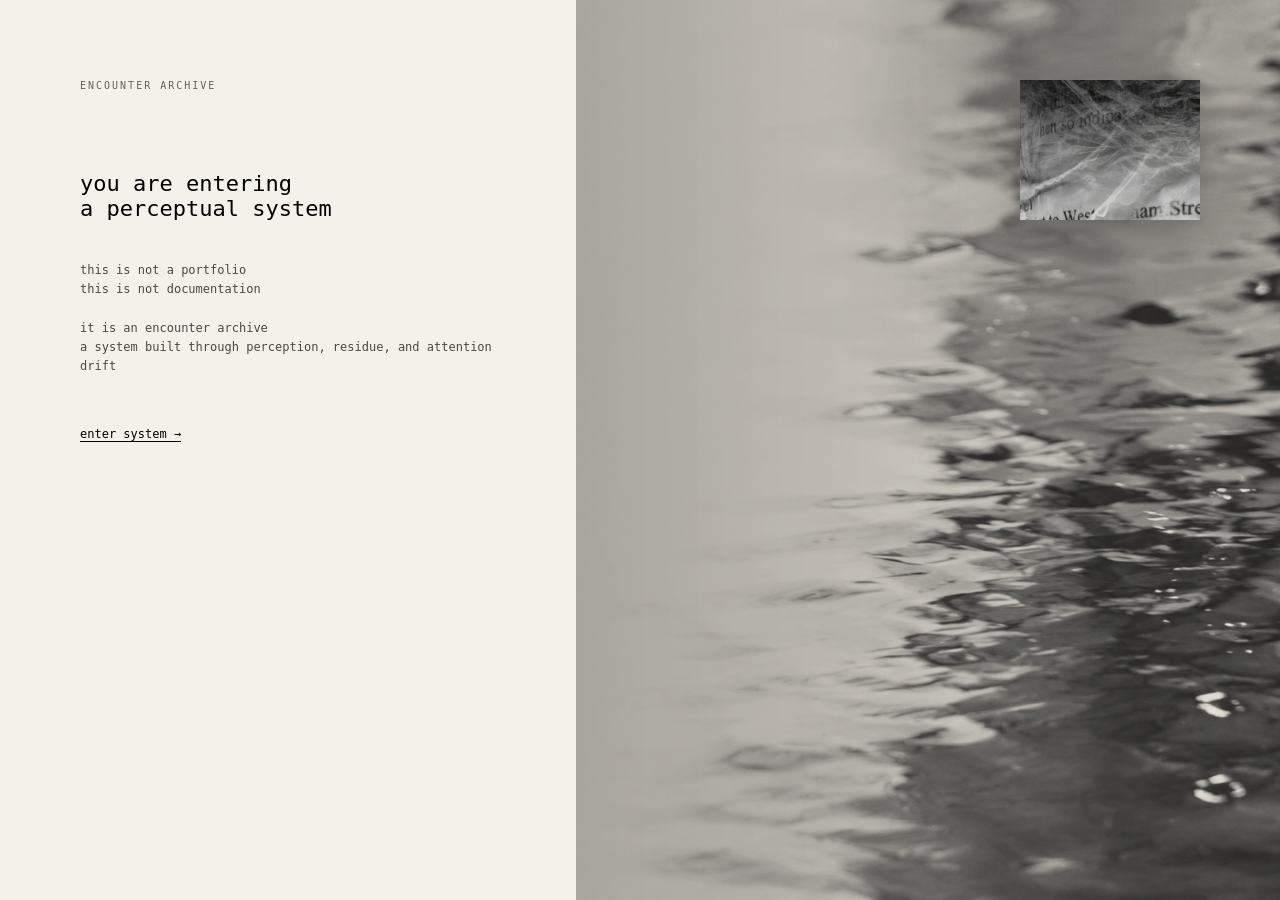
<file: index.html>
<!DOCTYPE html>
<html lang="en">
<head>
<meta charset="UTF-8">
<title>Encounter Archive</title>
<link rel="stylesheet" href="style.css">
</head>

<body>

<div class="layout">

  <!-- LEFT SIDE -->
  <div class="left">

    <div class="top">
      ENCOUNTER ARCHIVE
    </div>

    <div class="title">
      you are entering<br>
      a perceptual system
    </div>

    <div class="text">
      this is not a portfolio<br>
      this is not documentation<br><br>

      it is an encounter archive<br>
      a system built through perception, residue, and attention drift
    </div>

    <a class="enter" href="system.html">
      enter system →
    </a>

  </div>

  <!-- RIGHT SIDE -->
  <div class="right">

    <!-- MAIN WATER IMAGE -->
    <div class="water"></div>

    <!-- SMALL IMAGE FLOAT -->
    <div class="small-img"></div>

  </div>

</div>

</body>
</html>
</file>
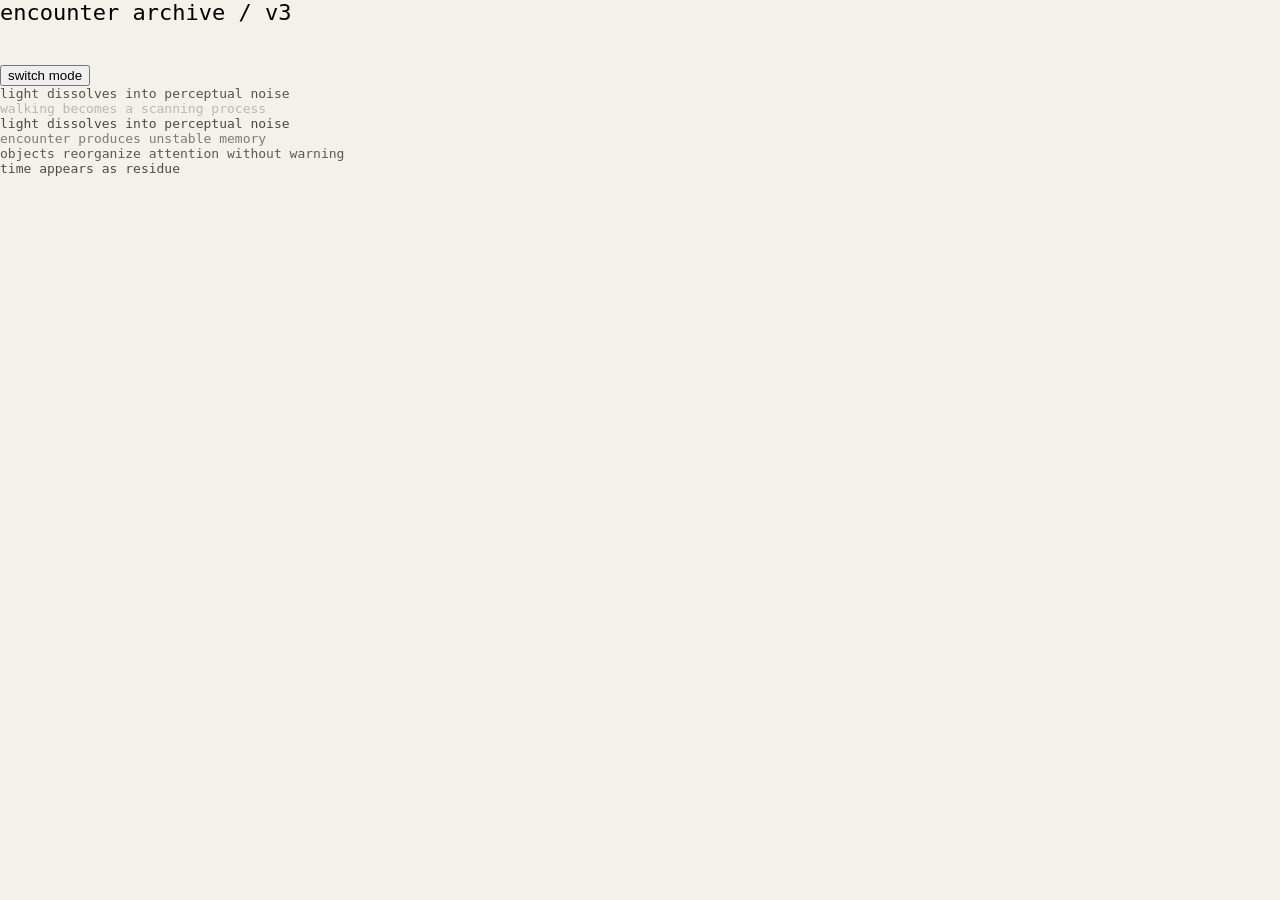
<file: system.html>
<!DOCTYPE html>
<html lang="en">
<head>
<meta charset="UTF-8">
<title>Encounter Archive V3</title>
<link rel="stylesheet" href="style.css">
</head>

<body class="system">

<div class="grain"></div>

<div class="ui">
  <div class="title">encounter archive / v3</div>
  <button onclick="toggleMode()">switch mode</button>
</div>

<div id="field"></div>

<script>

let mode = "global";

const globalFragments = [
  "light dissolves into perceptual noise",
  "objects reorganize attention without warning",
  "walking becomes a scanning process",
  "time appears as residue",
  "encounter produces unstable memory"
];

const hamburgFragments = [
  "Elbe river shifts perception of distance",
  "harbor machinery becomes temporal rhythm",
  "water reflects fragmented urban memory",
  "cargo structures reorganize attention",
  "edge of land and water blurs perception"
];

function getFragments(){
  return mode === "hamburg" ? hamburgFragments : globalFragments;
}

function spawn(){
  const fragments = getFragments();
  const text = fragments[Math.floor(Math.random() * fragments.length)];

  const el = document.createElement("div");
  el.className = "fragment";

  el.style.left = Math.random() * 80 + "%";
  el.style.top = Math.random() * 85 + "%";
  el.style.opacity = Math.random() * 0.6 + 0.2;

  el.innerText = text;

  document.getElementById("field").appendChild(el);

  setTimeout(() => {
    el.style.opacity = 0;
  }, 7000);

  setTimeout(() => {
    el.remove();
  }, 11000);
}

function toggleMode(){
  mode = mode === "global" ? "hamburg" : "global";

  // visual reset
  document.getElementById("field").innerHTML = "";

  for(let i=0;i<6;i++) spawn();
}

setInterval(spawn, 2000);

// init
for(let i=0;i<6;i++) spawn();

</script>

</body>
</html>
</file>
<file: style.css>
body {
  margin: 0;
  font-family: monospace;
  background: #f4f1ea; /* 米白色 */
}

/* MAIN LAYOUT */
.layout {
  display: flex;
  height: 100vh;
}

/* LEFT SIDE (editorial text) */
.left {
  width: 45%;
  padding: 80px;
  box-sizing: border-box;
  background: #f4f1ea;
}

.top {
  font-size: 10px;
  letter-spacing: 2px;
  opacity: 0.6;
  margin-bottom: 80px;
}

.title {
  font-size: 22px;
  margin-bottom: 40px;
}

.text {
  font-size: 12px;
  opacity: 0.7;
  line-height: 1.6;
  margin-bottom: 50px;
}

.enter {
  border-bottom: 1px solid #000;
  text-decoration: none;
  color: black;
  font-size: 12px;
}

/* RIGHT SIDE */
.right {
  width: 55%;
  position: relative;
  overflow: hidden;
}

/* MAIN IMAGE (WATER) */
.water {
  position: absolute;
  width: 100%;
  height: 100%;

  /* 👇 这里你放水波图片 */
  background-image: url("water.jpg");

  background-size: cover;
  background-position: center;

  opacity: 0.85;
  filter: contrast(1.1) brightness(0.9);
}

/* overlay film effect */
.water::after {
  content: "";
  position: absolute;
  width: 100%;
  height: 100%;
  background: linear-gradient(to left, rgba(244,241,234,0.2), rgba(0,0,0,0.3));
  mix-blend-mode: multiply;
}

/* SMALL IMAGE */
.small-img {
  position: absolute;
  width: 180px;
  height: 140px;

  /* 👇 这里放右上角小图 */
  background-image: url("small.jpg");

  background-size: cover;
  background-position: center;

  top: 80px;
  right: 80px;

  opacity: 0.9;

  box-shadow: 0 10px 30px rgba(0,0,0,0.2);
}
</file>
